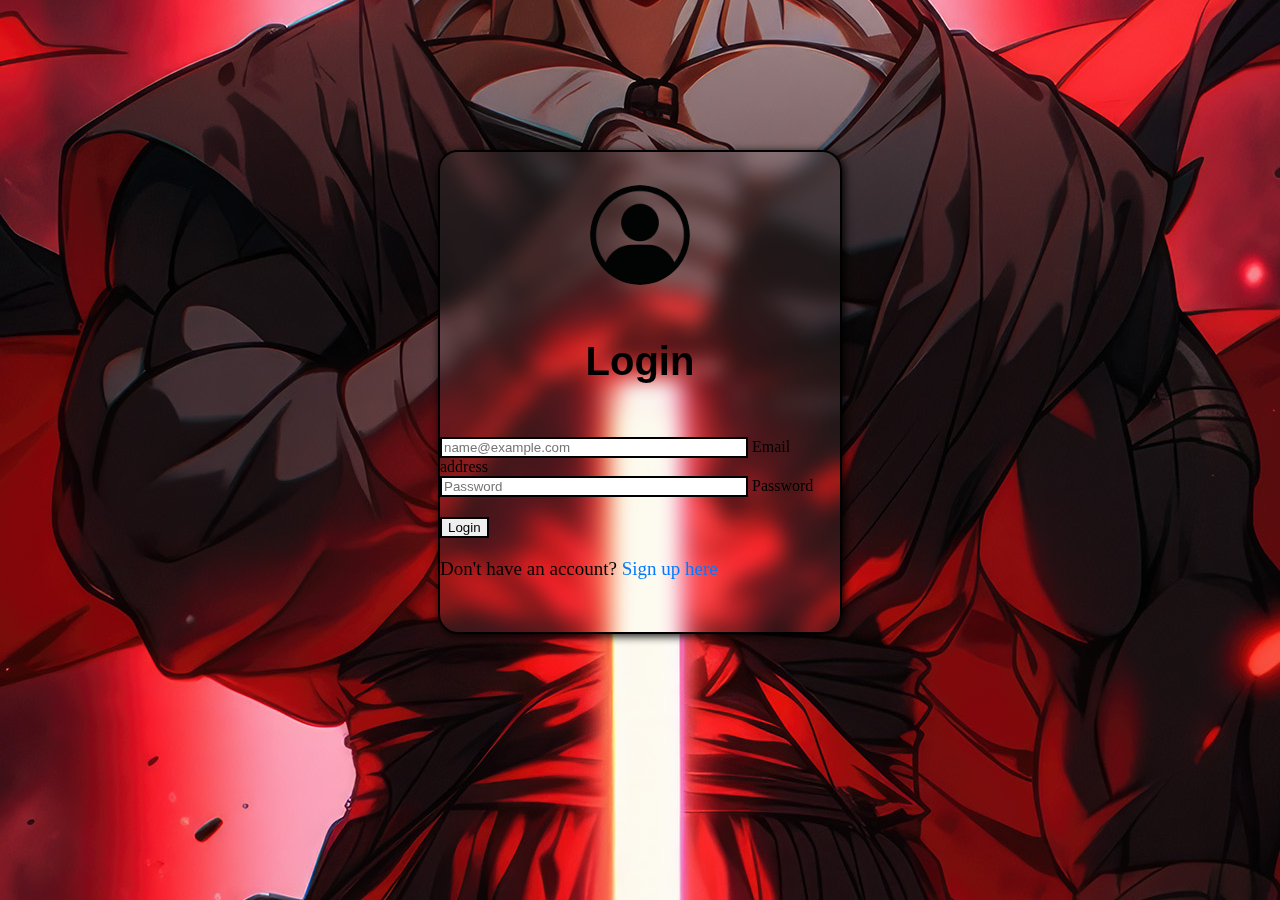
<file: Task1/index.html>
<!DOCTYPE html>
<html lang="en">
<head>
    <meta charset="UTF-8">
    <meta name="viewport" content="width=device-width, initial-scale=1.0">
    <title>Task 1</title>
     <link href="https://cdn.jsdelivr.net/npm/bootstrap@5.3.7/dist/css/bootstrap.min.css" rel="stylesheet" integrity="sha384-LN+7fdVzj6u52u30Kp6M/trliBMCMKTyK833zpbD+pXdCLuTusPj697FH4R/5mcr" crossorigin="anonymous">
    <link rel="stylesheet" href="style.css">
</head>
<body>

    <div class="form-div text-center mt-5">
        <img src="profile-icon-login-head-icon-vector-removebg-preview.png" alt="Profile Icon" />
        <h2 style="font-size:40px; font-family:'Franklin Gothic Medium', 'Arial Narrow', Arial, sans-serif">Login</h2>
        <form>
            <div class="form-floating mb-3 d-flex flex-column align-items-center">
                <input type="email" class="form-control" style="width:300px; border:2px solid black" id="floatingInput" placeholder="name@example.com">
                <label for="floatingInput">Email address</label>
            </div>

            <div class="form-floating d-flex flex-column align-items-center">
                <input type="password" class="form-control" style="width:300px; border:2px solid black" id="floatingPassword" placeholder="Password">
                <label for="floatingPassword">Password</label>
            </div>

            <div>
                <button type="button" style=" margin-top:20px; border:2px solid black" class="btn btn-danger" onclick="login()" >Login</button>
            </div>

            <p style="margin-top:20px; font-size:19px;">
                Don't have an account? 
                <a href="signup.html" style="text-decoration:none; color:#007bff;">Sign up here</a>
            </p>
        </form>
    </div>

    <script src="script.js"></script>
</body>
</html>
</file>
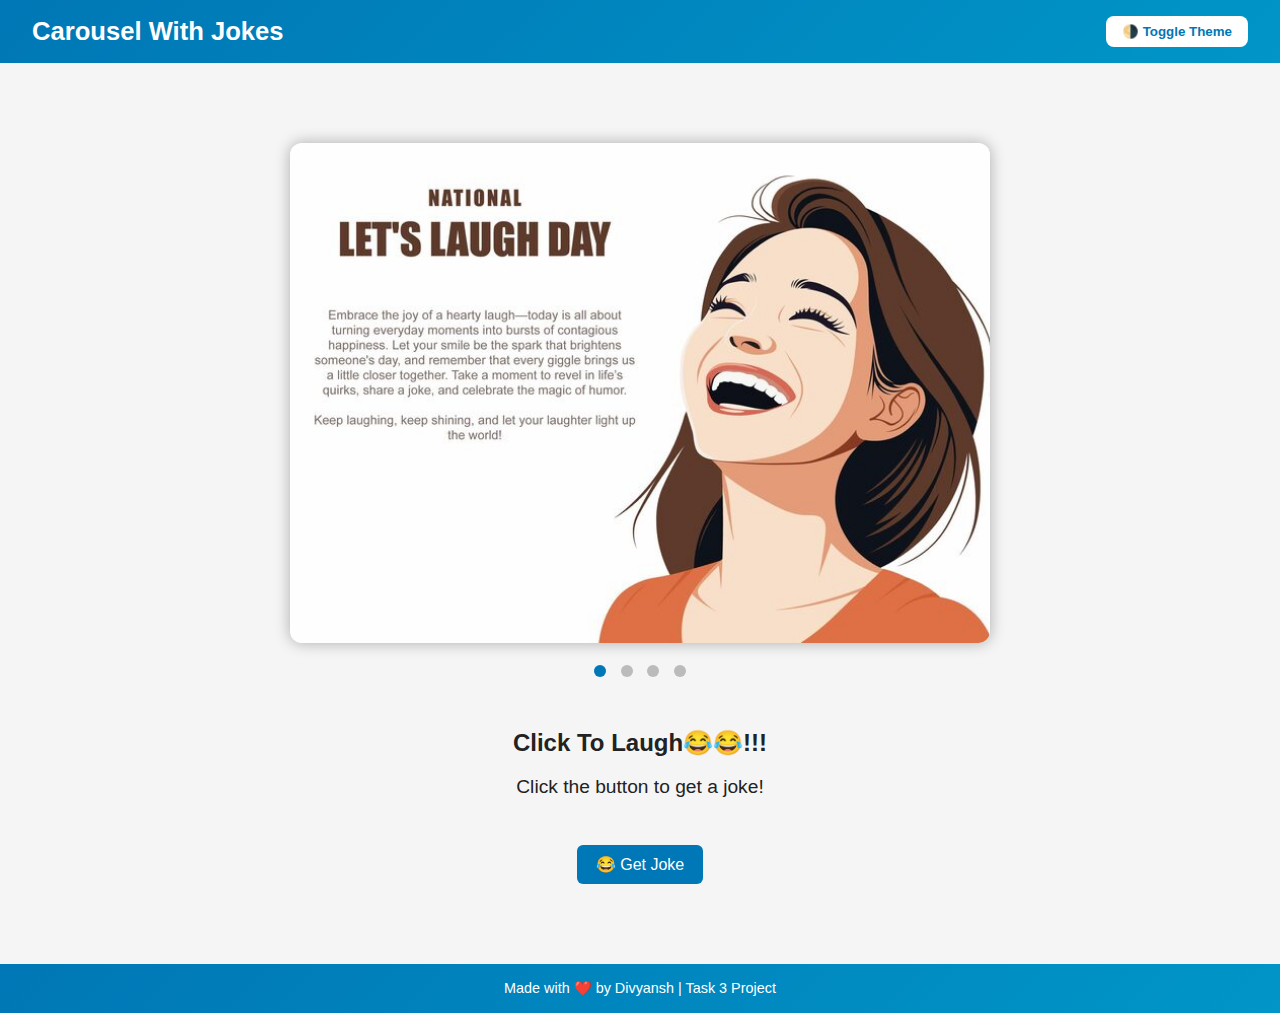
<file: Task3/index.html>
<!DOCTYPE html>
<html lang="en">
<head>
  <meta charset="UTF-8">
  <meta name="viewport" content="width=device-width, initial-scale=1.0">
  <title>Task 3</title>
  <link rel="stylesheet" href="style.css">
</head>
<body>
  <header>
    <h1>Carousel With Jokes</h1>
    <button id="theme-toggle">🌗 Toggle Theme</button>
  </header>

  <main>

    <section class="carousel-section">
      <div class="carousel-container">
        <button class="carousel-btn prev">&#10094;</button>
        <div class="carousel">
          <img src="./images/celebrate-national-lets-laugh-day_518299-17537.jpg" class="carousel-image active" alt="Laugh">
          <img src="./images/group-people-watching-funny-video-laughing-cartoon_1284-33366.jpg" class="carousel-image" alt="Smile">
          <img src="./images/flat-world-smile-day-background_23-2149113954.jpg" class="carousel-image" alt="Happyy">
          <img src="./images/vector-5-people-laughing-flat-design-style_995281-19815.jpg" class="carousel-image" alt="joy">

        </div>
        <button class="carousel-btn next">&#10095;</button>
      </div>

      <div class="carousel-dots">
        <span class="dot active"></span>
        <span class="dot"></span>
        <span class="dot"></span>
        <span class="dot"></span>
      </div>
    </section>

  
    <section class="api-section">
      <h2>Click To Laugh😂😂!!!</h2>
      <p id="joke">Click the button to get a joke!</p>
      <button id="joke-btn">😂 Get Joke</button>
    </section>
  </main>

  <footer>
    <p>Made with ❤️ by Divyansh | Task 3 Project</p>
  </footer>

  <script src="script.js"></script>
</body>
</html>
</file>
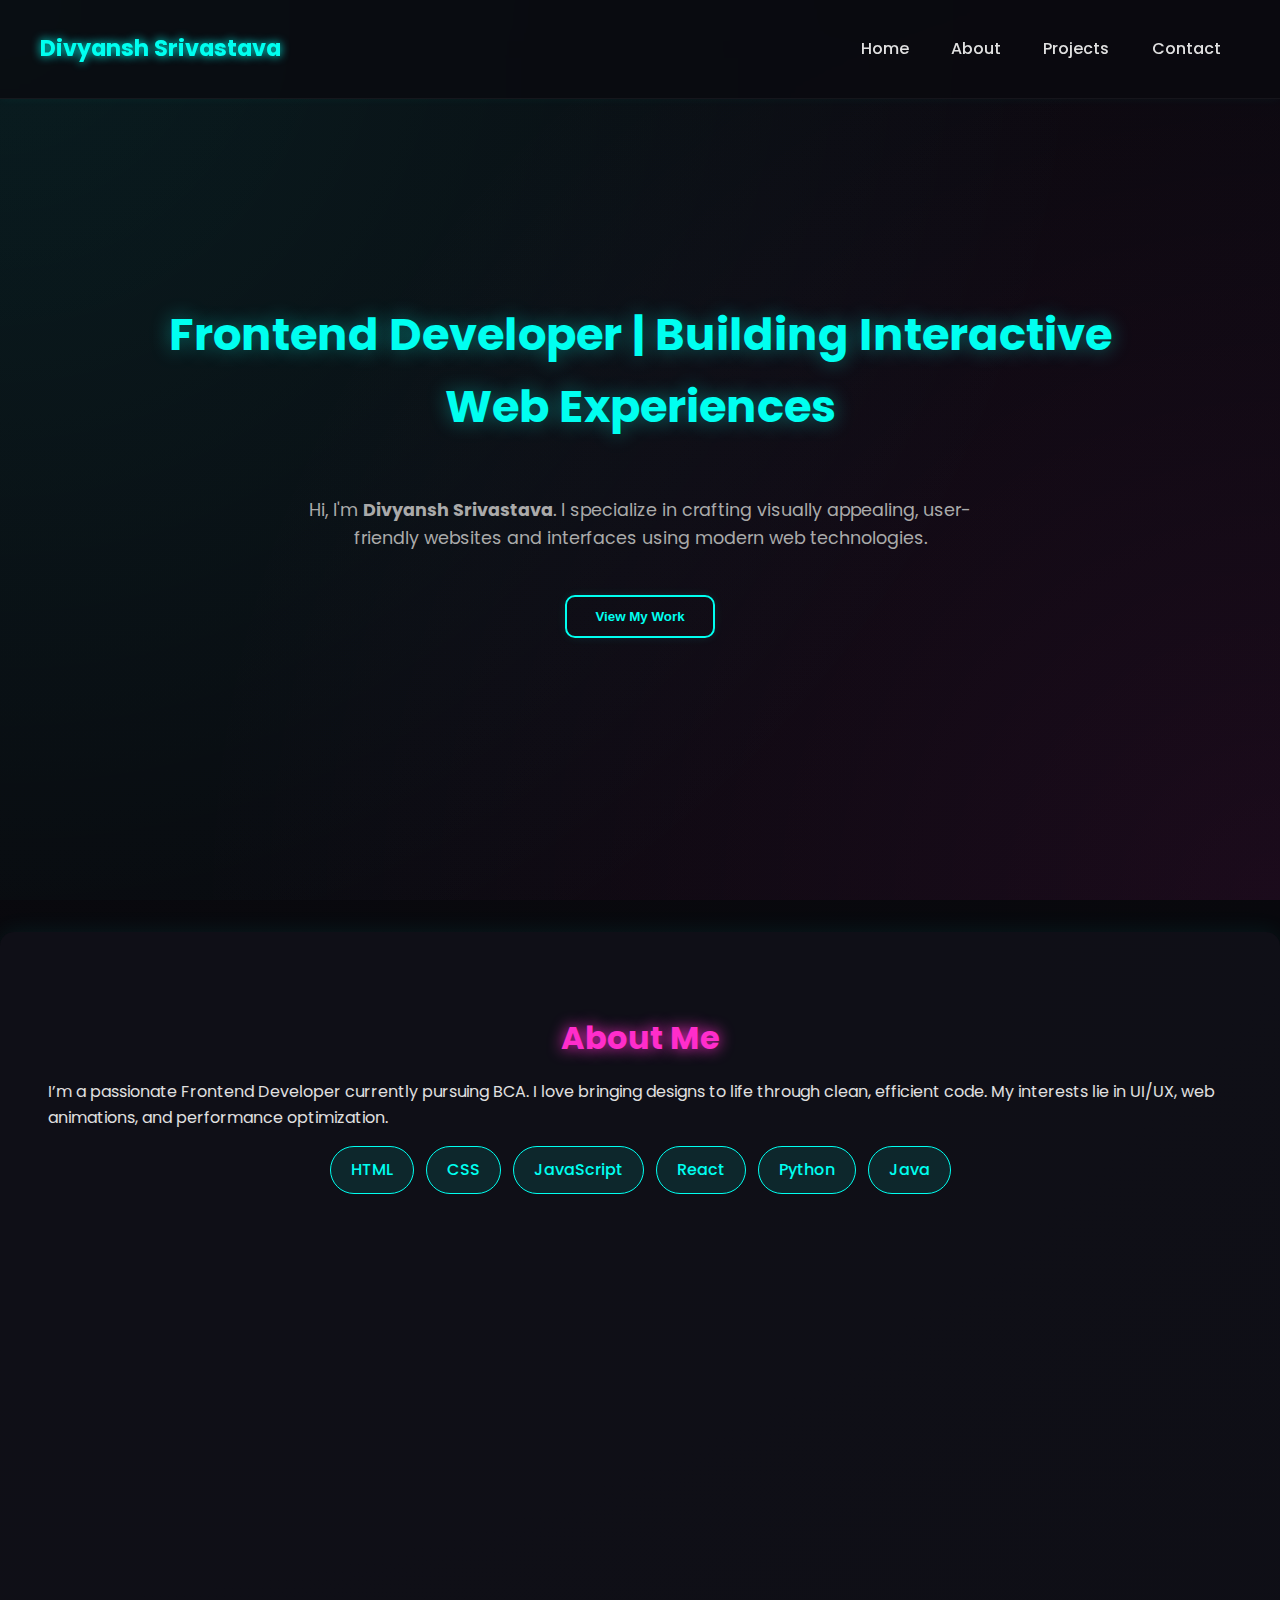
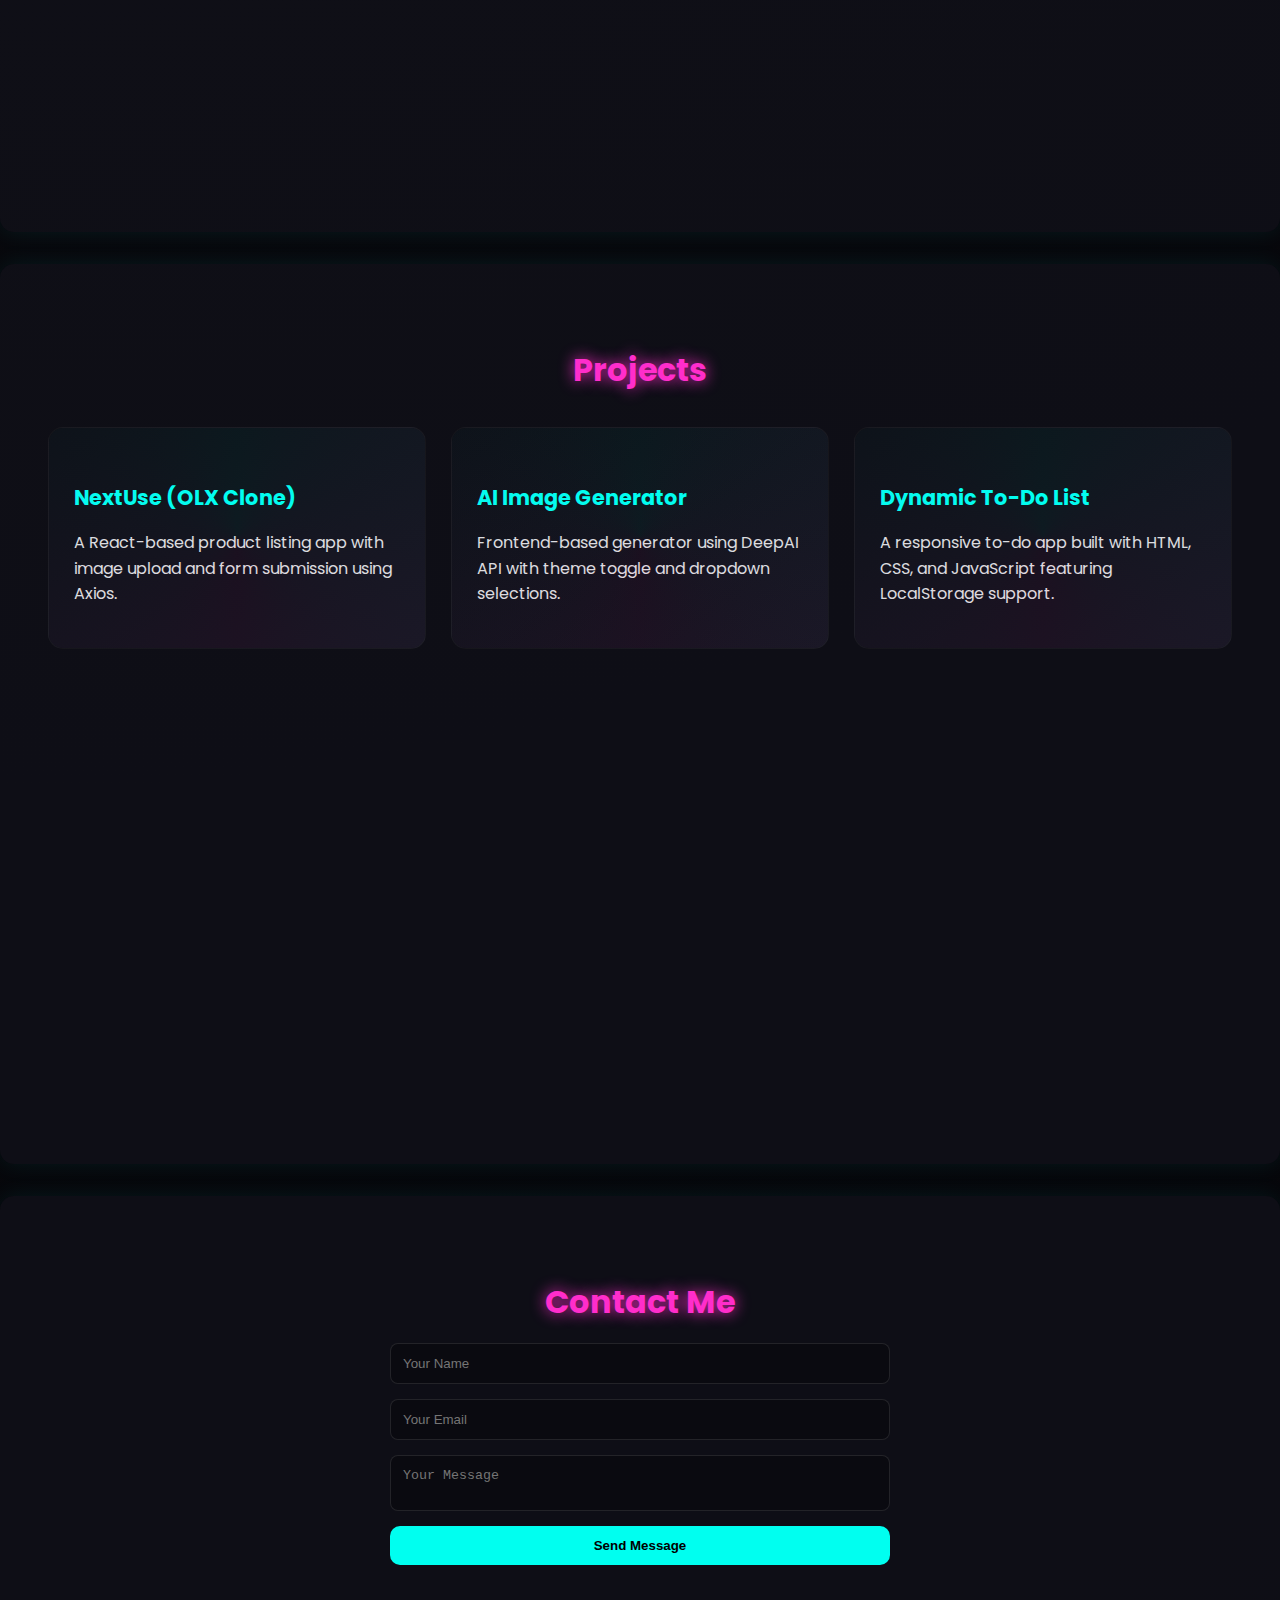
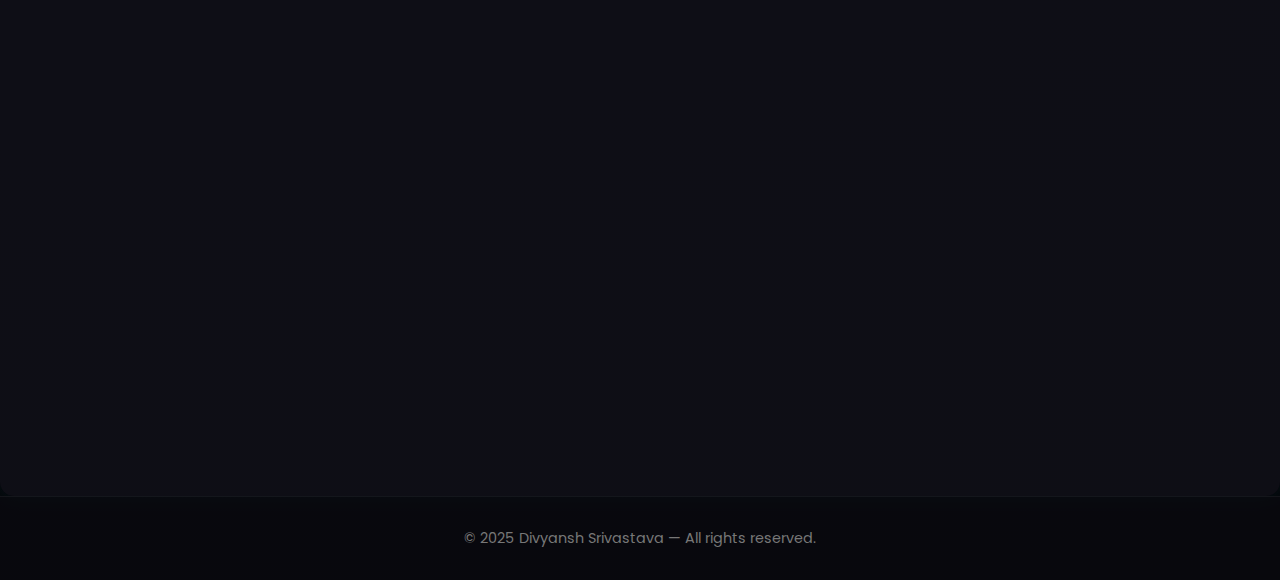
<file: Task4/Portfolio/index.html>
<!DOCTYPE html>
<html lang="en">
<head>
  <meta charset="UTF-8">
  <meta name="viewport" content="width=device-width, initial-scale=1.0">
  <title>Divyansh Srivastava | Frontend Developer</title>
  <link href="https://fonts.googleapis.com/css2?family=Poppins:wght@300;400;600;700&display=swap" rel="stylesheet">
 <link rel="stylesheet" href="style.css">
</head>
<body>
  <header>
    <h1>Divyansh Srivastava</h1>
    <nav>
      <a href="#home">Home</a>
      <a href="#about">About</a>
      <a href="#projects">Projects</a>
      <a href="#contact">Contact</a>
    </nav>
  </header>

  <section id="home">
    <h2>Frontend Developer | Building Interactive Web Experiences</h2>
    <p>Hi, I'm <strong>Divyansh Srivastava</strong>. I specialize in crafting visually appealing, user-friendly websites and interfaces using modern web technologies.</p>
    <button class="btn" onclick="document.querySelector('#projects').scrollIntoView({behavior:'smooth'});">View My Work</button>
  </section>

  <section id="about">
    <h3 class="section-title">About Me</h3>
    <p>I’m a passionate Frontend Developer currently pursuing BCA. I love bringing designs to life through clean, efficient code. My interests lie in UI/UX, web animations, and performance optimization.</p>
    <div class="skills">
      <div class="skill">HTML</div>
      <div class="skill">CSS</div>
      <div class="skill">JavaScript</div>
      <div class="skill">React</div>
      <div class="skill">Python</div>
      <div class="skill">Java</div>
    </div>
  </section>

  <section id="projects">
    <h3 class="section-title">Projects</h3>
    <div class="projects">
      <div class="project-card">
        <h4>NextUse (OLX Clone)</h4>
        <p>A React-based product listing app with image upload and form submission using Axios.</p>
      </div>
      <div class="project-card">
        <h4>AI Image Generator</h4>
        <p>Frontend-based generator using DeepAI API with theme toggle and dropdown selections.</p>
      </div>
      <div class="project-card">
        <h4>Dynamic To-Do List</h4>
        <p>A responsive to-do app built with HTML, CSS, and JavaScript featuring LocalStorage support.</p>
      </div>
    </div>
  </section>

  <section id="contact">
    <h3 class="section-title">Contact Me</h3>
    <form class="contact-form" action="mailto:your.email@example.com" method="post" enctype="text/plain">
      <input type="text" name="name" placeholder="Your Name" required>
      <input type="email" name="email" placeholder="Your Email" required>
      <textarea name="message" placeholder="Your Message" required></textarea>
      <button type="submit">Send Message</button>
    </form>
  </section>

  <footer>
    © 2025 Divyansh Srivastava — All rights reserved.
  </footer>

<script src="script.js"></script>
</body>
</html>
</file>
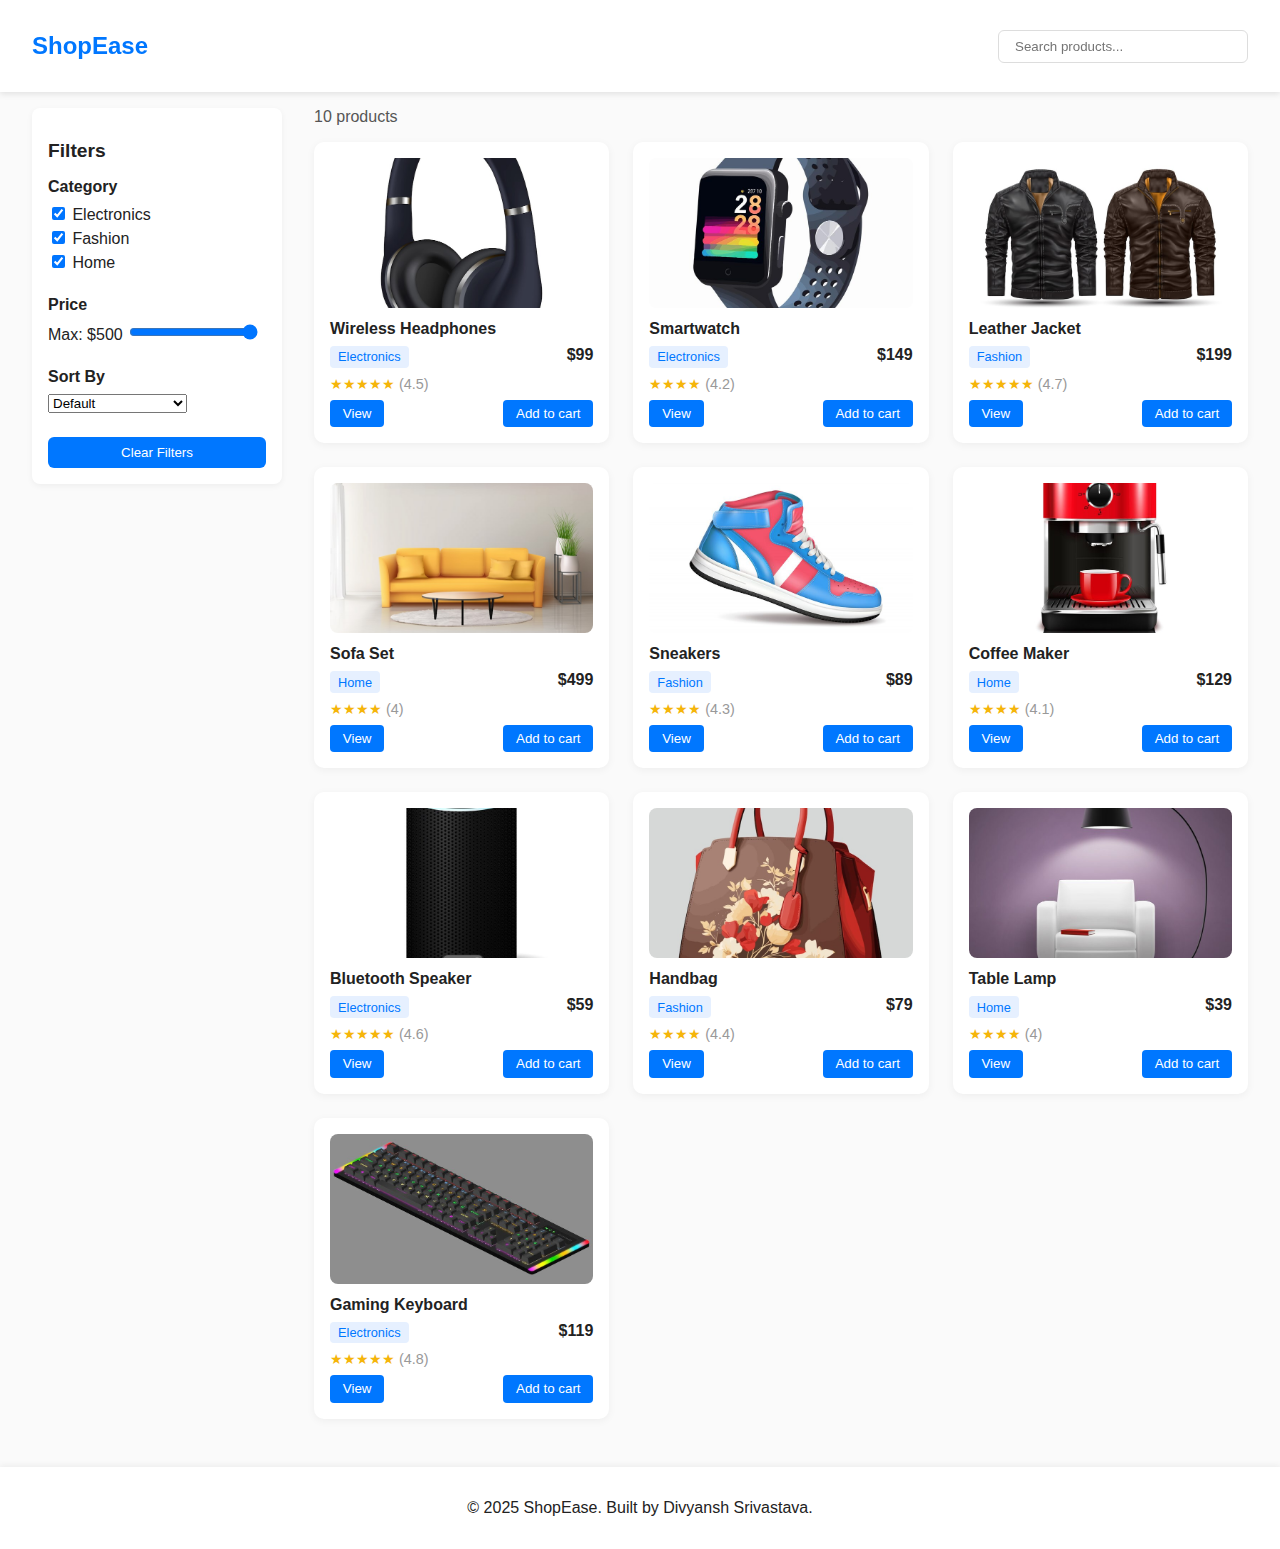
<file: Task4/Products Listing/index.html>
<!DOCTYPE html>
<html lang="en">
<head>
  <meta charset="UTF-8" />
  <meta name="viewport" content="width=device-width, initial-scale=1.0" />
  <title>Product Listing | Clean E-Commerce</title>
  <link rel="stylesheet" href="style.css" />
</head>
<body>
  <header>
    <h1>ShopEase</h1>
    <input type="text" id="search" placeholder="Search products..." />
  </header>

  <main>
    <aside class="filters">
      <h2>Filters</h2>
      <div class="filter-group">
        <h3>Category</h3>
        <div id="categories"></div>
      </div>
      <div class="filter-group">
        <h3>Price</h3>
        <label>Max: $<span id="priceMax">1000</span></label>
        <input type="range" id="priceRange" min="0" max="1000" value="1000" />
      </div>
      <div class="filter-group">
        <h3>Sort By</h3>
        <select id="sortBy">
          <option value="default">Default</option>
          <option value="price-asc">Price: Low to High</option>
          <option value="price-desc">Price: High to Low</option>
          <option value="rating-desc">Rating: High to Low</option>
          <option value="popularity-desc">Popularity</option>
        </select>
      </div>
      <button id="clearFilters">Clear Filters</button>
    </aside>

    <section class="products-section">
      <div id="resultsSummary"></div>
      <div id="productsGrid" class="products-grid"></div>
    </section>
  </main>

  <footer>
    <p>© 2025 ShopEase. Built by Divyansh Srivastava.</p>
  </footer>

  <script src="script.js"></script>
</body>
</html>
</file>
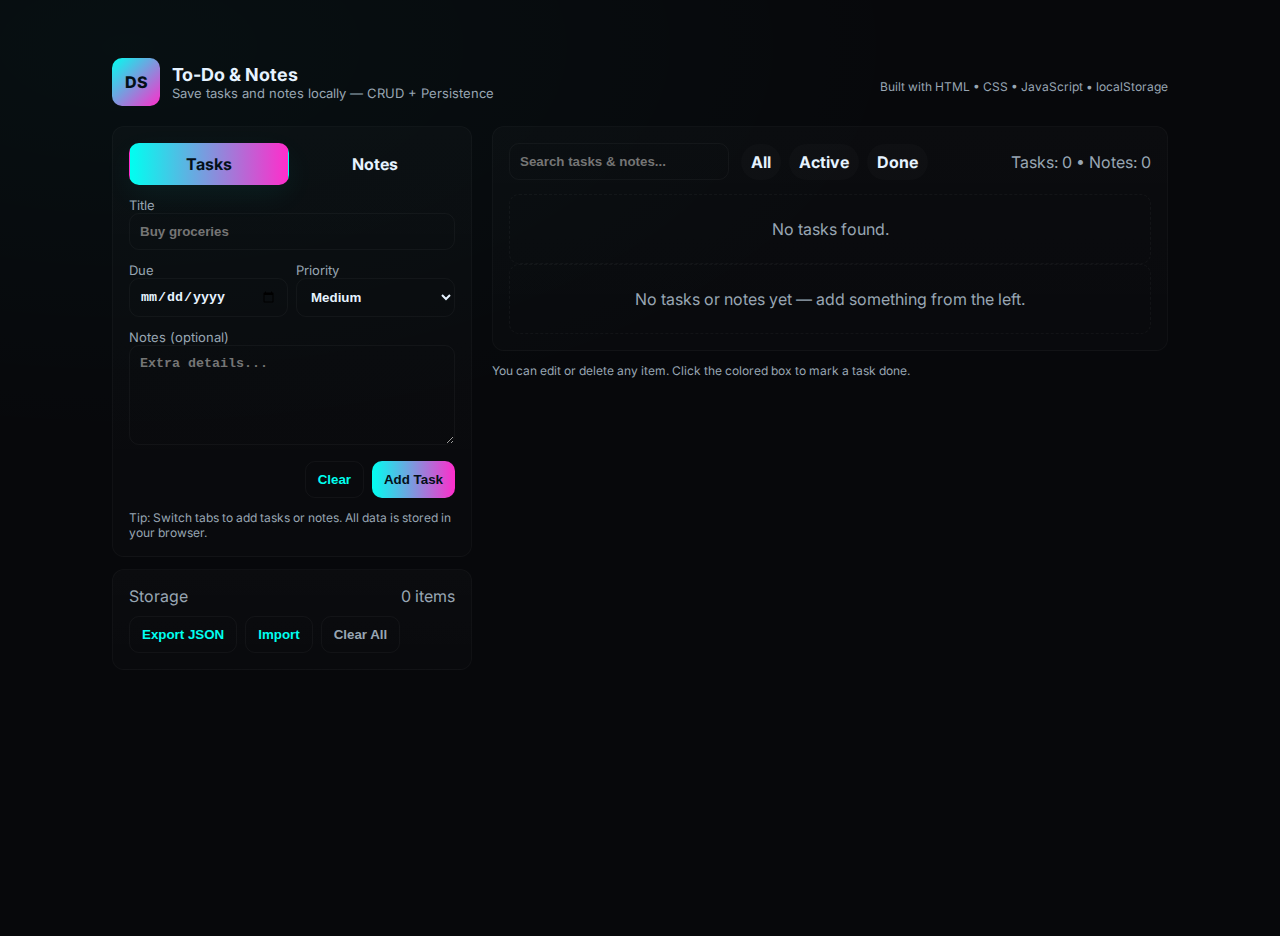
<file: Task4/To-Do-list/index.html>
<!doctype html>
<html lang="en">
<head>
  <meta charset="utf-8" />
  <meta name="viewport" content="width=device-width, initial-scale=1" />
  <title>To-Do & Notes — Neon Dark</title>
  <meta name="description" content="Combined To-Do List and Note-Taking app with LocalStorage. CRUD, filters, search and export/import." />
  <link href="https://fonts.googleapis.com/css2?family=Inter:wght@300;400;600;700;800&display=swap" rel="stylesheet">
  <link rel="stylesheet" href="style.css">
</head>
<body>
  <div class="wrap">
    <header>
      <div class="brand">
        <div class="logo">DS</div>
        <div>
          <h1>To-Do & Notes</h1>
          <div class="subtitle">Save tasks and notes locally — CRUD + Persistence</div>
        </div>
      </div>
      <div class="small">Built with HTML • CSS • JavaScript • localStorage</div>
    </header>

    <div class="grid">
      <!-- LEFT: controls / input -->
      <aside>
        <div class="panel">
          <div class="tabs" role="tablist">
            <div class="tab active" data-mode="tasks">Tasks</div>
            <div class="tab" data-mode="notes">Notes</div>
          </div>

          <!-- TASK FORM -->
          <form id="taskForm" autocomplete="off">
            <label>Title</label>
            <input type="text" id="taskTitle" placeholder="Buy groceries" required>

            <div class="row">
              <div class="col">
                <label>Due</label>
                <input type="date" id="taskDue">
              </div>
              <div class="col">
                <label>Priority</label>
                <select id="taskPriority">
                  <option value="low">Low</option>
                  <option value="medium" selected>Medium</option>
                  <option value="high">High</option>
                </select>
              </div>
            </div>

            <label>Notes (optional)</label>
            <textarea id="taskNote" placeholder="Extra details..."></textarea>

            <div style="display:flex;gap:8px;margin-top:12px;justify-content:flex-end">
              <button type="reset" class="btn">Clear</button>
              <button type="submit" class="btn primary">Add Task</button>
            </div>
          </form>

          <!-- NOTE FORM -->
          <form id="noteForm" style="display:none;margin-top:12px" autocomplete="off">
            <label>Title</label>
            <input type="text" id="noteTitle" placeholder="Meeting notes" required>
            <label>Note</label>
            <textarea id="noteBody" placeholder="Type your note..."></textarea>
            <div style="display:flex;gap:8px;margin-top:12px;justify-content:flex-end">
              <button type="reset" class="btn">Clear</button>
              <button type="submit" class="btn primary">Add Note</button>
            </div>
          </form>

          <div class="small" style="margin-top:12px">Tip: Switch tabs to add tasks or notes. All data is stored in your browser.</div>
        </div>

        <div class="panel" style="margin-top:12px">
          <div style="display:flex;justify-content:space-between;align-items:center">
            <div class="muted">Storage</div>
            <div id="storageCount" class="muted">0 items</div>
          </div>
          <div style="display:flex;gap:8px;margin-top:10px;flex-wrap:wrap">
            <button id="exportBtn" class="btn">Export JSON</button>
            <button id="importBtn" class="btn">Import</button>
            <input id="importFile" type="file" accept="application/json" style="display:none">
            <button id="clearAll" class="btn" style="background:transparent;color:var(--muted)">Clear All</button>
          </div>
        </div>
      </aside>

      <!-- RIGHT: lists -->
      <main>
        <div class="panel">
          <div class="list-head">
            <div style="display:flex;align-items:center;gap:12px">
              <input id="search" class="search" placeholder="Search tasks & notes...">
              <div class="filters">
                <div class="pill" id="showAll">All</div>
                <div class="pill" id="showActive">Active</div>
                <div class="pill" id="showDone">Done</div>
              </div>
            </div>
            <div class="muted" id="itemsInfo">Tasks: 0 • Notes: 0</div>
          </div>

          <div class="zone" id="taskZone"></div>
          <div class="zone" id="noteZone"></div>

          <div id="emptyState" class="empty">No tasks or notes yet — add something from the left.</div>
        </div>

        <div class="small" style="margin-top:12px">You can edit or delete any item. Click the colored box to mark a task done.</div>
      </main>
    </div>
  </div>
<script src="script.js"></script>

</body>
</html>
</file>
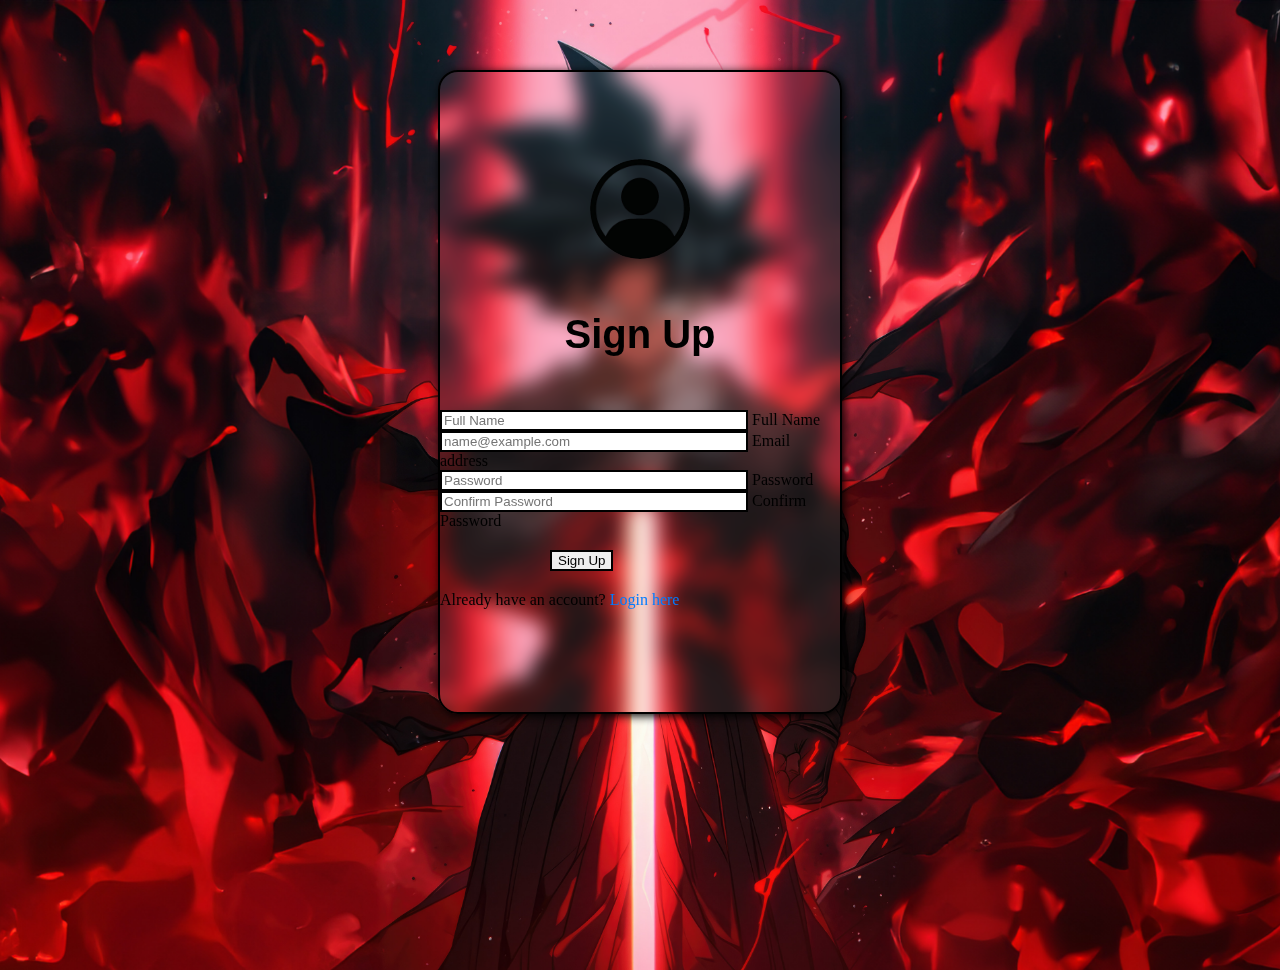
<file: Task1/signup.html>
<!DOCTYPE html>
<html lang="en">
<head>
  <meta charset="UTF-8" />
  <meta name="viewport" content="width=device-width, initial-scale=1.0" />
  <title>Signup</title>
     <link href="https://cdn.jsdelivr.net/npm/bootstrap@5.3.7/dist/css/bootstrap.min.css" rel="stylesheet" integrity="sha384-LN+7fdVzj6u52u30Kp6M/trliBMCMKTyK833zpbD+pXdCLuTusPj697FH4R/5mcr" crossorigin="anonymous">
  <link rel="stylesheet" href="signup.css" />
</head>
<body>

  <div class="form-div">
    <img src="profile-icon-login-head-icon-vector-removebg-preview.png" alt="Profile Icon" />
    <h2 class="form-title">Sign Up</h2>

    <form>
      <div class="form-floating mb-3">
        <input 
          type="text"
          class="form-control"
          id="floatingName"
          placeholder="Full Name"
          required />
        <label for="floatingName">Full Name</label>
      </div>

      <div class="form-floating mb-3">
        <input
          type="email"
          class="form-control"
          id="floatingEmail"
          placeholder="name@example.com"
          required
        />
        <label for="floatingEmail">Email address</label>
      </div>

      <div class="form-floating mb-3">
        <input
          type="password"
          class="form-control"
          id="floatingPassword"
          placeholder="Password"
          required
        />
        <label for="floatingPassword">Password</label>
      </div>

      <div class="form-floating mb-3">
        <input
          type="password"
          class="form-control"
          id="floatingConfirmPassword"
          placeholder="Confirm Password"
          required
        />
        <label for="floatingConfirmPassword">Confirm Password</label>
      </div>

      <div>
        <button type="submit" class="btn btn-danger submit-btn" onclick="signup()">
          Sign Up
        </button>
      </div>

      <p class="redirect-text">
        Already have an account?
        <a href="index.html" class="redirect-link" >Login here</a>
      </p>
    </form>
  </div>

  <script src="script.js"></script>
</body>
</html>
</file>
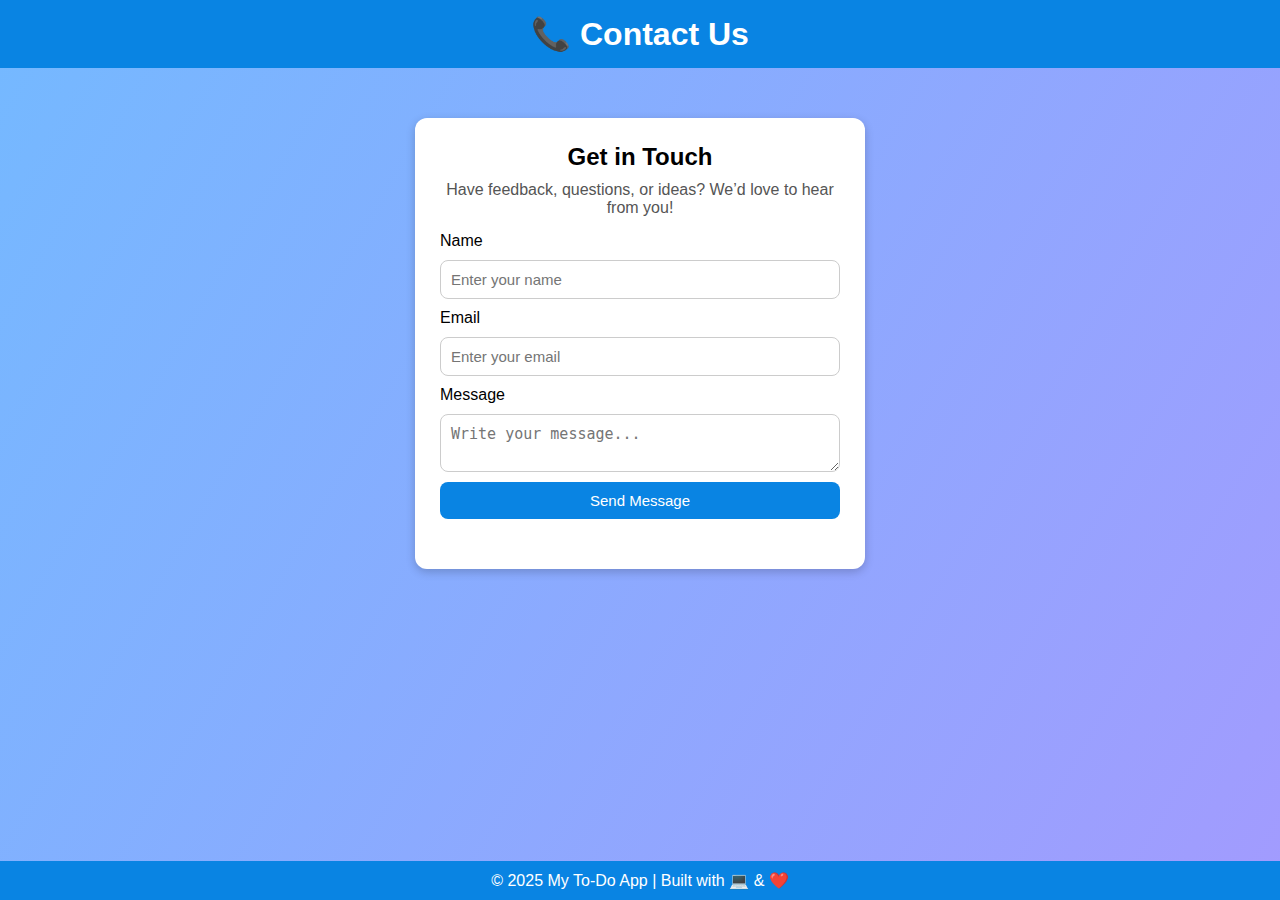
<file: Task2/Contact.html>
<!DOCTYPE html>
<html lang="en">
<head>
    <meta charset="UTF-8">
    <meta name="viewport" content="width=device-width, initial-scale=1.0">
    <title>Contact Us</title>
    <link rel="stylesheet" href="contact.css">
</head>
<body>

    <header>
        <h1>📞 Contact Us</h1>
    </header>

    <section class="contact-section">
        <h2>Get in Touch</h2>
        <p>Have feedback, questions, or ideas? We’d love to hear from you!</p>

        <form id="contactForm">
            <label for="name">Name</label>
            <input type="text" id="name" placeholder="Enter your name">

            <label for="email">Email</label>
            <input type="email" id="email" placeholder="Enter your email">

            <label for="message">Message</label>
            <textarea id="message" placeholder="Write your message..."></textarea>

            <button type="submit">Send Message</button>
            <p id="formMsg"></p>
        </form>
    </section>

    <footer>
        <p>© 2025 My To-Do App | Built with 💻 & ❤️</p>
    </footer>
    <script src="contact.js"></script>


    <script>
        const form = document.getElementById('contactForm');
        const msg = document.getElementById('formMsg');

        form.addEventListener('submit', function(e) {
            e.preventDefault();

            const name = document.getElementById('name').value.trim();
            const email = document.getElementById('email').value.trim();
            const message = document.getElementById('message').value.trim();

            if (!name || !email || !message) {
                msg.style.color = 'red';
                msg.textContent = 'Please fill out all fields!';
            } else if (!email.includes('@')) {
                msg.style.color = 'red';
                msg.textContent = 'Please enter a valid email address!';
            } else {
                msg.style.color = 'green';
                msg.textContent = 'Thank you! Your message has been sent.';
                form.reset();
            }
});
    </script>

</body>
</html>
</file>
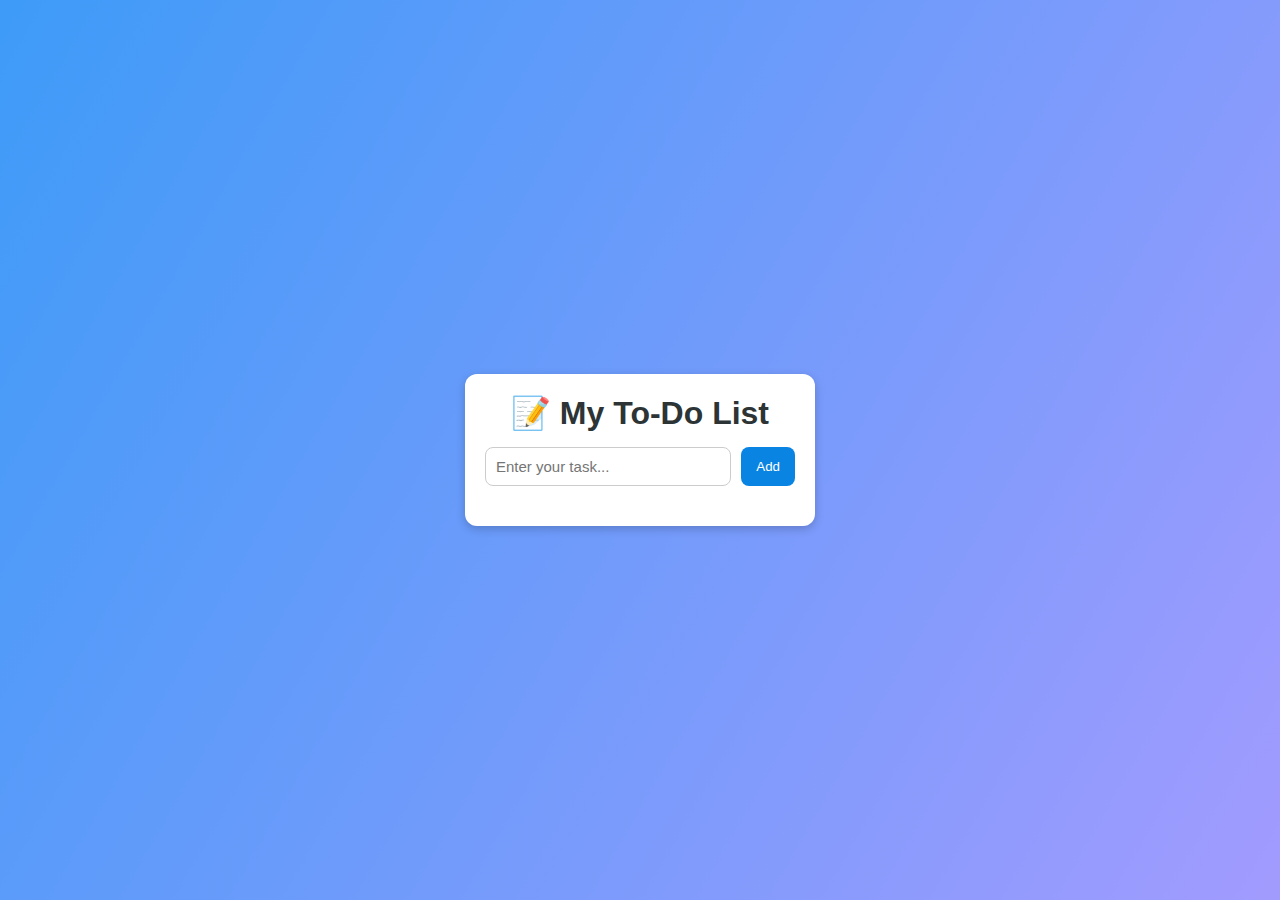
<file: Task2/ToDoList.html>
<!DOCTYPE html>
<html lang="en">
<head>
    <meta charset="UTF-8">
    <meta name="viewport" content="width=device-width, initial-scale=1.0">
    <title>My To-Do List</title>
    <link rel="stylesheet" href="style2.css">
</head>
<body>

    <div class="todo-app">
        <h1>📝 My To-Do List</h1>

        <div class="input-box">
            <input type="text" id="taskInput" placeholder="Enter your task...">
            <button id="addBtn">Add</button>
        </div>

        <ul id="taskList"></ul>
    </div>

    <script src="script2.js"></script>
</body>
</html>
</file>
<file: Task1/style.css>
body{
    background-image: url("goku-black-super-5120x2880-13399.jpg");
    background-position: center;
    background-repeat: no-repeat; 
  
}
img{
    border-radius: 50%;
    height: 100px;
    width: 100px;
}
.form-div{
    display: flex;
    flex-direction: column;
    justify-content: center;
    align-items: center;
    color: #fff;
     color: black;
    transition: transform 0.3s ease;
    width:400px;
    height: 480px;
    margin-left: auto;
    margin-right: auto;
    margin-top: 150px;
    gap: 20px;
    border: 2px solid black;
    border-radius: 20px;
    background: rgba(255, 255, 255, 0.05);
    backdrop-filter: blur(10px);
    box-shadow: 2px 2px 10px black ;
}
</file>
<file: Task3/style.css>
* {
  margin: 0;
  padding: 0;
  box-sizing: border-box;
  font-family: "Poppins", sans-serif;
}

body {
  background-color: #f5f5f5;
  color: #222;
  transition: all 0.3s ease;
}

header {
  background: linear-gradient(135deg, #0077b6, #0096c7);
  color: #fff;
  padding: 1rem 2rem;
  display: flex;
  justify-content: space-between;
  align-items: center;
  flex-wrap: wrap;
  text-align: center;
}

header h1 {
  font-size: 1.6rem;
}

#theme-toggle {
  background: #fff;
  color: #0077b6;
  border: none;
  padding: 0.5rem 1rem;
  font-weight: bold;
  border-radius: 8px;
  cursor: pointer;
  transition: background 0.3s ease, color 0.3s ease;
}

#theme-toggle:hover {
  background: #0077b6;
  color: #fff;
}


main {
  text-align: center;
  padding: 2rem 1rem;
}

.carousel-section {
  margin: 3rem 0;
}

.carousel-container {
  position: relative;
  display: inline-block;
  overflow: hidden;
  border-radius: 12px;
  box-shadow: 0 0 15px rgba(0,0,0,0.3);
}

.carousel {
  display: flex;
  transition: transform 0.8s ease-in-out;
}

.carousel-image {
  width: 700px;
  height: 500px;
  flex-shrink: 0;
  display: none;
  object-fit: cover;
  border-radius: 10px;
}

.carousel-image.active {
  display: block;
}

.carousel-btn {
  position: absolute;
  top: 50%;
  transform: translateY(-50%);
  background: rgba(0,0,0,0.5);
  color: #fff;
  border: none;
  padding: 10px;
  font-size: 1.5rem;
  border-radius: 50%;
  cursor: pointer;
  transition: background 0.3s ease;
}

.carousel-btn:hover {
  background: rgba(0,0,0,0.7);
}

.carousel-btn.prev { left: -50px; }
.carousel-btn.next { right: -50px; }

/* Carousel Dots */
.carousel-dots {
  margin-top: 1rem;
}

.dot {
  height: 12px;
  width: 12px;
  background-color: #bbb;
  border-radius: 50%;
  display: inline-block;
  margin: 0 5px;
  cursor: pointer;
  transition: background-color 0.3s ease;
}

.dot.active {
  background-color: #0077b6;
}

/* Joke Section */
.api-section {
  margin-top: 3rem;
}

#joke {
  font-size: 1.2rem;
  margin: 1.2rem 0;
  min-height: 50px;
}

#joke-btn {
  background: #0077b6;
  color: white;
  border: none;
  padding: 0.6rem 1.2rem;
  border-radius: 6px;
  cursor: pointer;
  transition: background 0.3s ease;
  font-size: 1rem;
}

#joke-btn:hover {
  background: #0096c7;
}

/* Footer */
footer {
  background: linear-gradient(135deg, #0077b6, #0096c7);
  color: #fff;
  text-align: center;
  padding: 1rem;
  font-size: 0.9rem;
  margin-top: 3rem;
}

/* Dark Theme */
body.dark {
  background-color: #121212;
  color: #e0e0e0;
}

body.dark header,
body.dark footer {
  background: #222;
}

body.dark #theme-toggle {
  background: #0077b6;
  color: #fff;
}

/* Responsive Design */
@media (max-width: 768px) {
  header {
    flex-direction: column;
    gap: 0.5rem;
  }

  .carousel-image {
    width: 90vw;
    height: auto;
  }

  .carousel-btn.prev,
  .carousel-btn.next {
    display: none;
  }

  #theme-toggle {
    margin-top: 0.5rem;
  }
}
</file>
<file: Task4/Portfolio/style.css>
:root {
      --bg: #0a0a0f;
      --text: #e0e0e0;
      --accent: #00fff0;
      --secondary: #ff2dcb;
      --card: #141420;
      --glow: 0 0 20px rgba(0,255,240,0.4);
    }
    * {
      box-sizing: border-box;
      scroll-behavior: smooth;
    }
    body {
      margin: 0;
      font-family: 'Poppins', sans-serif;
      background: radial-gradient(circle at top left, #0a0a0f 0%, #050509 100%);
      color: var(--text);
      line-height: 1.6;
      overflow-x: hidden;
    }
    header {
      position: fixed;
      top: 0;
      width: 100%;
      display: flex;
      justify-content: space-between;
      align-items: center;
      padding: 1rem 2.5rem;
      background: rgba(10, 10, 15, 0.75);
      backdrop-filter: blur(15px);
      z-index: 10;
      border-bottom: 1px solid rgba(255,255,255,0.05);
      box-shadow: 0 0 10px rgba(0,255,240,0.05);
    }
    header h1 {
      font-size: 1.4rem;
      color: var(--accent);
      text-shadow: 0 0 10px var(--accent);
    }
    nav a {
      margin: 0 1.2rem;
      text-decoration: none;
      color: var(--text);
      font-weight: 500;
      position: relative;
      transition: 0.3s ease;
    }
    nav a::after {
      content: '';
      position: absolute;
      left: 0;
      bottom: -3px;
      width: 0%;
      height: 2px;
      background: var(--accent);
      transition: width 0.3s ease;
    }
    nav a:hover::after {
      width: 100%;
    }
    nav a:hover {
      color: var(--accent);
      text-shadow: 0 0 10px var(--accent);
    }

    section {
      padding: 110px 10%;
      min-height: 100vh;
    }
    #home {
      display: flex;
      flex-direction: column;
      justify-content: center;
      align-items: center;
      text-align: center;
      background: radial-gradient(circle at top left, rgba(0,255,240,0.08), transparent 70%), radial-gradient(circle at bottom right, rgba(255,45,203,0.08), transparent 70%);
      animation: fadeIn 1s ease forwards;
    }
    #home h2 {
      font-size: 2.8rem;
      color: var(--accent);
      text-shadow: var(--glow);
      animation: glowText 2s infinite alternate;
    }
    #home p {
      max-width: 700px;
      color: #aaa;
      margin-top: 1rem;
      font-size: 1.1rem;
    }
    .btn {
      margin-top: 25px;
      padding: 12px 28px;
      border: 2px solid var(--accent);
      background: transparent;
      color: var(--accent);
      border-radius: 10px;
      cursor: pointer;
      font-weight: 600;
      transition: 0.4s;
      box-shadow: 0 0 10px rgba(0,255,240,0.1);
    }
    .btn:hover {
      background: var(--accent);
      color: #000;
      box-shadow: 0 0 20px var(--accent);
      transform: translateY(-2px);
    }

    #about, #projects, #contact {
      background: rgba(20,20,30,0.6);
      margin-top: 2rem;
      border-radius: 14px;
      padding: 3rem;
      box-shadow: 0 0 25px rgba(0,255,240,0.08);
      transition: 0.3s;
    }
    #about:hover, #projects:hover, #contact:hover {
      box-shadow: 0 0 40px rgba(0,255,240,0.15);
    }

    h3.section-title {
      color: var(--secondary);
      font-size: 2rem;
      margin-bottom: 1rem;
      text-align: center;
      text-shadow: 0 0 15px var(--secondary);
    }
    .skills {
      display: flex;
      flex-wrap: wrap;
      justify-content: center;
      gap: 12px;
      margin-top: 1rem;
    }
    .skill {
      background: rgba(0,255,240,0.1);
      border: 1px solid var(--accent);
      color: var(--accent);
      padding: 10px 20px;
      border-radius: 25px;
      font-weight: 500;
      transition: 0.3s;
    }
    .skill:hover {
      transform: scale(1.08);
      box-shadow: 0 0 15px var(--accent);
      background: rgba(0,255,240,0.2);
    }

    .projects {
      display: grid;
      grid-template-columns: repeat(auto-fit, minmax(260px, 1fr));
      gap: 25px;
      margin-top: 2rem;
    }
    .project-card {
      background: linear-gradient(145deg, rgba(10,10,15,0.9), rgba(20,20,30,0.9));
      border: 1px solid rgba(255,255,255,0.05);
      border-radius: 15px;
      padding: 25px;
      transition: 0.4s ease;
      position: relative;
      overflow: hidden;
    }
    .project-card::before {
      content: '';
      position: absolute;
      top: -50%;
      left: -50%;
      width: 200%;
      height: 200%;
      background: conic-gradient(var(--accent), var(--secondary), var(--accent));
      animation: rotate 6s linear infinite;
      opacity: 0.05;
    }
    .project-card h4 {
      color: var(--accent);
      margin-bottom: 10px;
      font-size: 1.3rem;
    }
    .project-card:hover {
      transform: translateY(-5px) scale(1.03);
      box-shadow: 0 0 25px rgba(0,255,240,0.2);
    }

    .contact-form {
      display: flex;
      flex-direction: column;
      gap: 15px;
      max-width: 500px;
      margin: auto;
    }
    .contact-form input, .contact-form textarea {
      background: rgba(10,10,15,0.8);
      border: 1px solid rgba(255,255,255,0.1);
      color: var(--text);
      padding: 12px;
      border-radius: 8px;
      resize: none;
      transition: 0.3s;
    }
    .contact-form input:focus, .contact-form textarea:focus {
      border-color: var(--accent);
      box-shadow: 0 0 10px var(--accent);
    }
    .contact-form button {
      background: var(--accent);
      color: #000;
      border: none;
      font-weight: 600;
      padding: 12px;
      border-radius: 10px;
      cursor: pointer;
      transition: 0.3s;
    }
    .contact-form button:hover {
      box-shadow: 0 0 25px var(--accent);
      transform: translateY(-2px);
    }

    footer {
      text-align: center;
      padding: 30px;
      color: #777;
      font-size: 0.9rem;
      border-top: 1px solid rgba(255,255,255,0.05);
      background: rgba(10,10,15,0.7);
    }

    @keyframes glowText {
      from { text-shadow: 0 0 10px var(--accent); }
      to { text-shadow: 0 0 25px var(--accent), 0 0 50px var(--secondary); }
    }
    @keyframes rotate {
      from { transform: rotate(0deg); }
      to { transform: rotate(360deg); }
    }
    @keyframes fadeIn {
      from { opacity: 0; transform: translateY(20px); }
      to { opacity: 1; transform: translateY(0); }
    }
</file>
<file: Task4/Products Listing/style.css>
* {
  box-sizing: border-box;
  font-family: "Poppins", sans-serif;
}

body {
  margin: 0;
  background: #fafafa;
  color: #222;
}

header {
  background: #fff;
  padding: 1rem 2rem;
  display: flex;
  align-items: center;
  justify-content: space-between;
  box-shadow: 0 2px 6px rgba(0,0,0,0.1);
  position: sticky;
  top: 0;
  z-index: 10;
}

header h1 {
  font-size: 1.5rem;
  color: #0077ff;
}

header input {
  padding: 0.5rem 1rem;
  width: 250px;
  border: 1px solid #ddd;
  border-radius: 6px;
}

main {
  display: flex;
  padding: 1rem 2rem;
  gap: 2rem;
}

.filters {
  background: #fff;
  border-radius: 8px;
  padding: 1rem;
  width: 250px;
  box-shadow: 0 2px 6px rgba(0,0,0,0.05);
  height: fit-content;
}

.filters h2 {
  font-size: 1.2rem;
  margin-bottom: 1rem;
}

.filter-group {
  margin-bottom: 1.5rem;
}

.filter-group h3 {
  margin-bottom: 0.5rem;
  font-size: 1rem;
}

.checkbox {
  display: block;
  margin-bottom: 0.25rem;
}

#clearFilters {
  width: 100%;
  padding: 0.5rem;
  background: #0077ff;
  color: white;
  border: none;
  border-radius: 6px;
  cursor: pointer;
  transition: 0.3s;
}

#clearFilters:hover {
  background: #005fd1;
}

.products-section {
  flex: 1;
}

#resultsSummary {
  margin-bottom: 1rem;
  color: #555;
}

.products-grid {
  display: grid;
  grid-template-columns: repeat(auto-fill, minmax(220px, 1fr));
  gap: 1.5rem;
}

.card {
  background: #fff;
  border-radius: 10px;
  box-shadow: 0 2px 8px rgba(0,0,0,0.05);
  padding: 1rem;
  transition: 0.3s;
}

.card:hover {
  transform: translateY(-5px);
  box-shadow: 0 4px 12px rgba(0,0,0,0.1);
}

.card img {
  width: 100%;
  height: 150px;
  object-fit: cover;
  border-radius: 8px;
}

.title {
  font-weight: 600;
  margin: 0.5rem 0;
}

.meta {
  display: flex;
  justify-content: space-between;
  margin-bottom: 0.5rem;
}

.badge {
  background: #e6f0ff;
  color: #0077ff;
  padding: 0.2rem 0.5rem;
  border-radius: 4px;
  font-size: 0.8rem;
}

.price {
  font-weight: 600;
}

.rating {
  color: #f5b50a;
  font-size: 0.9rem;
  margin-bottom: 0.5rem;
}

.actions {
  display: flex;
  justify-content: space-between;
}

.action {
  background: #0077ff;
  border: none;
  color: white;
  border-radius: 4px;
  padding: 0.4rem 0.8rem;
  cursor: pointer;
  transition: 0.3s;
}

.action:hover {
  background: #005fd1;
}

footer {
  text-align: center;
  padding: 1rem;
  background: #fff;
  margin-top: 2rem;
  box-shadow: 0 -2px 6px rgba(0,0,0,0.05);
}
</file>
<file: Task4/To-Do-list/style.css>
:root{
      --bg:#07080b; --panel:#0f1116; --muted:#98a6b3; 
      --accent-cyan:#00fff0; --accent-magenta:#ff2dcb; --glass:rgba(255,255,255,0.03);
      --radius:12px; --max-w:1100px;
    }
    *{box-sizing:border-box}
    body{margin:0;min-height:100vh;font-family:Inter,system-ui,Segoe UI,Roboto,Arial;color:#e6f3ff;background:radial-gradient(800px 400px at 10% 5%, rgba(0,255,240,0.03), transparent),var(--bg);-webkit-font-smoothing:antialiased}
    .wrap{max-width:var(--max-w);margin:36px auto;padding:22px}

    /* Header */
    header{display:flex;align-items:center;gap:16px;justify-content:space-between}
    .brand{display:flex;gap:12px;align-items:center}
    .logo{width:48px;height:48px;border-radius:10px;display:grid;place-items:center;font-weight:800;background:linear-gradient(135deg,var(--accent-cyan),var(--accent-magenta));color:#041018}
    h1{font-size:18px;margin:0}
    .subtitle{color:var(--muted);font-size:13px}

    /* Layout */
    .grid{display:grid;grid-template-columns:360px 1fr;gap:20px;margin-top:20px}
    @media (max-width:900px){.grid{grid-template-columns:1fr}}

    /* Left - Controls */
    .panel{background:linear-gradient(180deg, rgba(255,255,255,0.02), rgba(255,255,255,0.01));padding:16px;border-radius:var(--radius);border:1px solid var(--glass)}
    .tabs{display:flex;gap:6px}
    .tab{flex:1;padding:10px;border-radius:10px;text-align:center;font-weight:700;cursor:pointer;border:1px solid transparent}
    .tab.active{background:linear-gradient(90deg,var(--accent-cyan),var(--accent-magenta));color:#041018;box-shadow:0 10px 30px rgba(0,255,240,0.06)}

    /* Forms */
    label{display:block;font-size:13px;color:var(--muted);margin-top:12px}
    input[type=text], input[type=date], select, textarea{width:100%;padding:10px;border-radius:10px;border:1px solid rgba(255,255,255,0.04);background:transparent;color:inherit;font-weight:600}
    textarea{min-height:100px;resize:vertical}
    .row{display:flex;gap:8px}
    .row .col{flex:1}
    .btn{display:inline-block;padding:10px 12px;border-radius:10px;border:1px solid rgba(255,255,255,0.04);background:transparent;color:var(--accent-cyan);font-weight:700;cursor:pointer}
    .btn.primary{background:linear-gradient(90deg,var(--accent-cyan),var(--accent-magenta));color:#041018;border:none}
    .muted{color:var(--muted)}

    /* Right - Lists */
    .list-head{display:flex;align-items:center;justify-content:space-between;gap:12px}
    .search{padding:10px;border-radius:10px;border:1px solid rgba(255,255,255,0.04);background:transparent;color:inherit;font-weight:600;min-width:220px}
    .filters{display:flex;gap:8px;align-items:center}
    .pill{padding:8px 10px;border-radius:999px;background:rgba(255,255,255,0.02);font-weight:700}

    /* Items styles */
    .zone{margin-top:14px;display:flex;flex-direction:column;gap:12px}
    .card{background:linear-gradient(180deg, rgba(255,255,255,0.01), rgba(255,255,255,0.003));padding:12px;border-radius:12px;border:1px solid rgba(255,255,255,0.03);display:flex;flex-direction:column;gap:8px}
    .item-row{display:flex;align-items:center;justify-content:space-between;gap:12px}
    .item-left{display:flex;gap:12px;align-items:center}
    .checkbox{width:18px;height:18px;border-radius:6px;border:2px solid rgba(255,255,255,0.06);display:grid;place-items:center;cursor:pointer}
    .checkbox.checked{background:linear-gradient(90deg,var(--accent-cyan),var(--accent-magenta));border:none}
    .title{font-weight:800}
    .meta{font-size:12px;color:var(--muted)}
    .actions{display:flex;gap:8px}
    .action{padding:8px;border-radius:8px;border:1px solid rgba(255,255,255,0.03);background:transparent;cursor:pointer;font-weight:700}
    .tag{padding:6px 8px;border-radius:8px;font-size:12px}

    /* Notes specific */
    .note-body{white-space:pre-wrap;color:#dbeeff}

    /* Empty */
    .empty{padding:24px;border-radius:10px;border:1px dashed rgba(255,255,255,0.04);text-align:center;color:var(--muted)}

    /* footer small */
    .small{font-size:12px;color:var(--muted);margin-top:8px}
</file>
<file: Task1/signup.css>
body {
  background-image: url("goku-black-super-5120x2880-13399.jpg");
  background-position: center;
  background-repeat: no-repeat;
  background-size: cover;
  height: 100vh;
  margin: 0;
}

img {
  border-radius: 50%;
  height: 100px;
  width: 100px;
}

.form-div {
  display: flex;
  flex-direction: column;
  justify-content: center;
  align-items: center;
  color: black;
  transition: transform 0.3s ease;
  width: 400px;
  height: 640px;
  margin-left: auto;
  margin-right: auto;
  margin-top: 70px;
  gap: 20px;
  border: 2px solid black;
  border-radius: 20px;
  background: rgba(255, 255, 255, 0.05);
  backdrop-filter: blur(10px);
  box-shadow: 2px 2px 10px black;
}

.form-title {
  font-size: 40px;
  font-family: 'Franklin Gothic Medium', 'Arial Narrow', Arial, sans-serif;
  color: black;
}

.form-control {
  width: 300px;
  border: 2px solid black;
}

.submit-btn {
  margin-left: 110px;
  margin-top: 20px;
  border: 2px solid black;
}

.redirect-text {
  margin-top: 20px;
  font-size: 16px;
}

.redirect-link {
  text-decoration: none;
  color: #007bff;
}

.redirect-link:hover {
  text-decoration: underline;
}
</file>
<file: Task2/style2.css>
* {
    margin: 0;
    padding: 0;
    box-sizing: border-box;
}

body {
    font-family: 'Poppins', sans-serif;
    background: linear-gradient(120deg, #3e9bf8, #a29bfe);
    height: 100vh;
    display: flex;
    justify-content: center;
    align-items: center;
}


.todo-app {
    background-color: #fff;
    width: 350px;
    border-radius: 12px;
    box-shadow: 0 3px 10px rgba(0,0,0,0.2);
    padding: 20px;
    text-align: center;
}

.todo-app h1 {
    color: #2d3436;
    margin-bottom: 15px;
}


.input-box {
    display: flex;
    justify-content: space-between;
    margin-bottom: 20px;
}

.input-box input {
    flex: 1;
    padding: 10px;
    border: 1px solid #ccc;
    border-radius: 8px;
    font-size: 15px;
    outline: none;
}

.input-box button {
    background-color: #0984e3;
    color: white;
    border: none;
    padding: 10px 15px;
    margin-left: 10px;
    border-radius: 8px;
    cursor: pointer;
    transition: 0.3s;
}

.input-box button:hover {
    background-color: #74b9ff;
}


#taskList {
    list-style: none;
    max-height: 300px;
    overflow-y: auto;
}

#taskList li {
    background: #f1f2f6;
    margin: 8px 0;
    padding: 10px;
    border-radius: 8px;
    display: flex;
    justify-content: space-between;
    align-items: center;
    font-size: 16px;
    transition: background 0.3s;
}

#taskList li:hover {
    background: #dfe6e9;
}

.completed {
    text-decoration: line-through;
    color: gray;
}


.delete-btn {
    background-color: #d63031;
    color: white;
    border: none;
    border-radius: 5px;
    padding: 5px 8px;
    cursor: pointer;
}

.delete-btn:hover {
    background-color: #ff7675;
}


#taskList::-webkit-scrollbar {
    width: 6px;
}

#taskList::-webkit-scrollbar-thumb {
    background-color: #74b9ff;
    border-radius: 5px;
}
</file>
<file: Task2/contact.css>
/* General Reset */
* {
    margin: 0;
    padding: 0;
    box-sizing: border-box;
}

/* Body */
body {
    font-family: 'Poppins', sans-serif;
    background: linear-gradient(120deg, #74b9ff, #a29bfe);
    min-height: 100vh;
    display: flex;
    flex-direction: column;
}

/* Header */
header {
    background-color: #0984e3;
    color: white;
    padding: 15px;
    text-align: center;
}

header nav {
    margin-top: 10px;
}

header nav a {
    color: white;
    text-decoration: none;
    margin: 0 10px;
    font-weight: 500;
}

header nav a.active {
    text-decoration: underline;
}

/* To-Do Section */
.todo-app {
    background: #fff;
    margin: 40px auto;
    width: 350px;
    padding: 20px;
    border-radius: 12px;
    box-shadow: 0 3px 10px rgba(0,0,0,0.2);
}

.input-box {
    display: flex;
    justify-content: space-between;
    margin-bottom: 20px;
}

.input-box input {
    flex: 1;
    padding: 10px;
    border: 1px solid #ccc;
    border-radius: 8px;
    outline: none;
}

.input-box button {
    background-color: #0984e3;
    color: white;
    border: none;
    padding: 10px 15px;
    margin-left: 10px;
    border-radius: 8px;
    cursor: pointer;
    transition: 0.3s;
}

.input-box button:hover {
    background-color: #74b9ff;
}

/* Task List */
#taskList {
    list-style: none;
    max-height: 300px;
    overflow-y: auto;
}

#taskList li {
    background: #f1f2f6;
    margin: 8px 0;
    padding: 10px;
    border-radius: 8px;
    display: flex;
    justify-content: space-between;
    align-items: center;
    font-size: 16px;
}

#taskList li:hover {
    background: #dfe6e9;
}

.completed {
    text-decoration: line-through;
    color: gray;
}

.delete-btn {
    background-color: #d63031;
    color: white;
    border: none;
    padding: 4px 8px;
    border-radius: 4px;
    cursor: pointer;
}

.delete-btn:hover {
    background-color: #ff7675;
}

/* Contact Section */
.contact-section {
    background: #fff;
    max-width: 450px;
    margin: 50px auto;
    padding: 25px;
    border-radius: 12px;
    box-shadow: 0 3px 10px rgba(0,0,0,0.2);
}

.contact-section h2 {
    text-align: center;
    margin-bottom: 10px;
}

.contact-section p {
    text-align: center;
    color: #555;
    margin-bottom: 15px;
}

form {
    display: flex;
    flex-direction: column;
    gap: 10px;
}

input, textarea, button {
    padding: 10px;
    border-radius: 8px;
    border: 1px solid #ccc;
    font-size: 15px;
}

button {
    background-color: #0984e3;
    color: #fff;
    border: none;
    cursor: pointer;
}

button:hover {
    background-color: #74b9ff;
}

/* Footer */
footer {
    margin-top: auto;
    background: #0984e3;
    color: white;
    text-align: center;
    padding: 10px;
}
</file>
